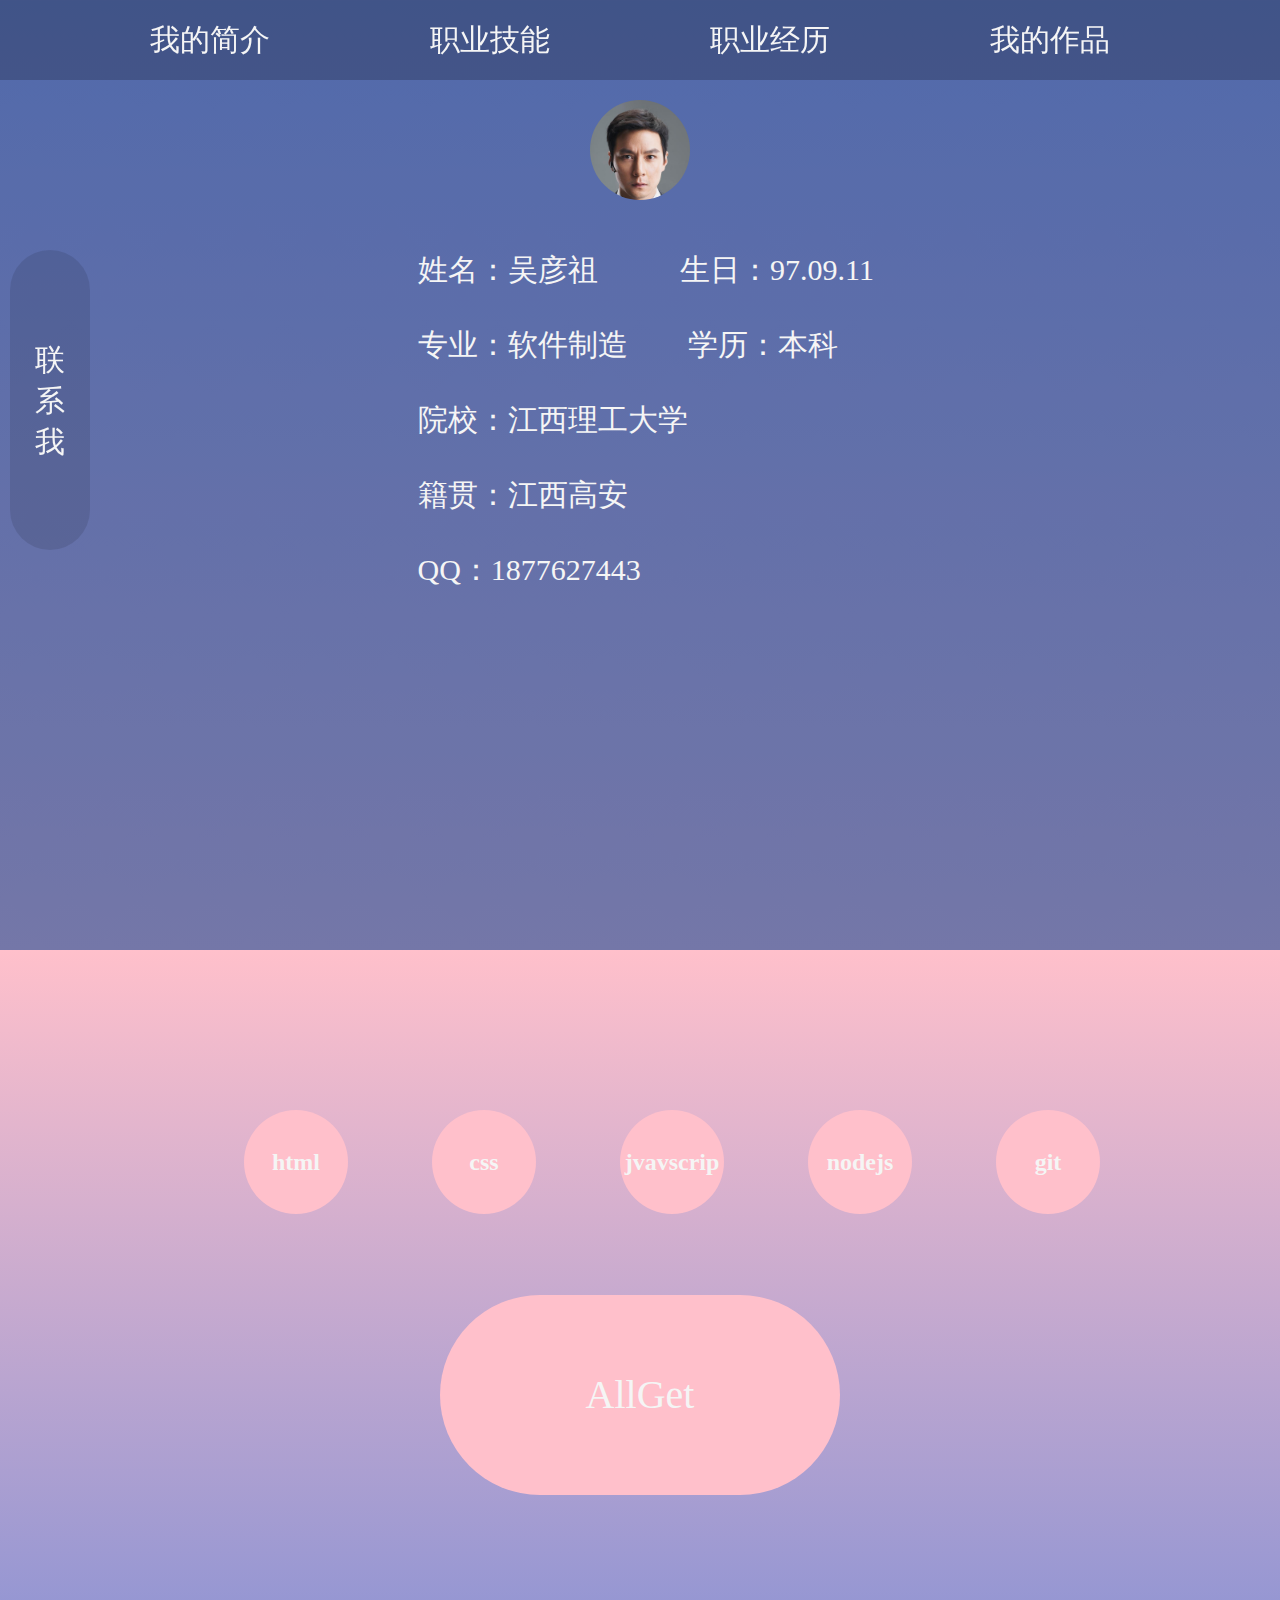
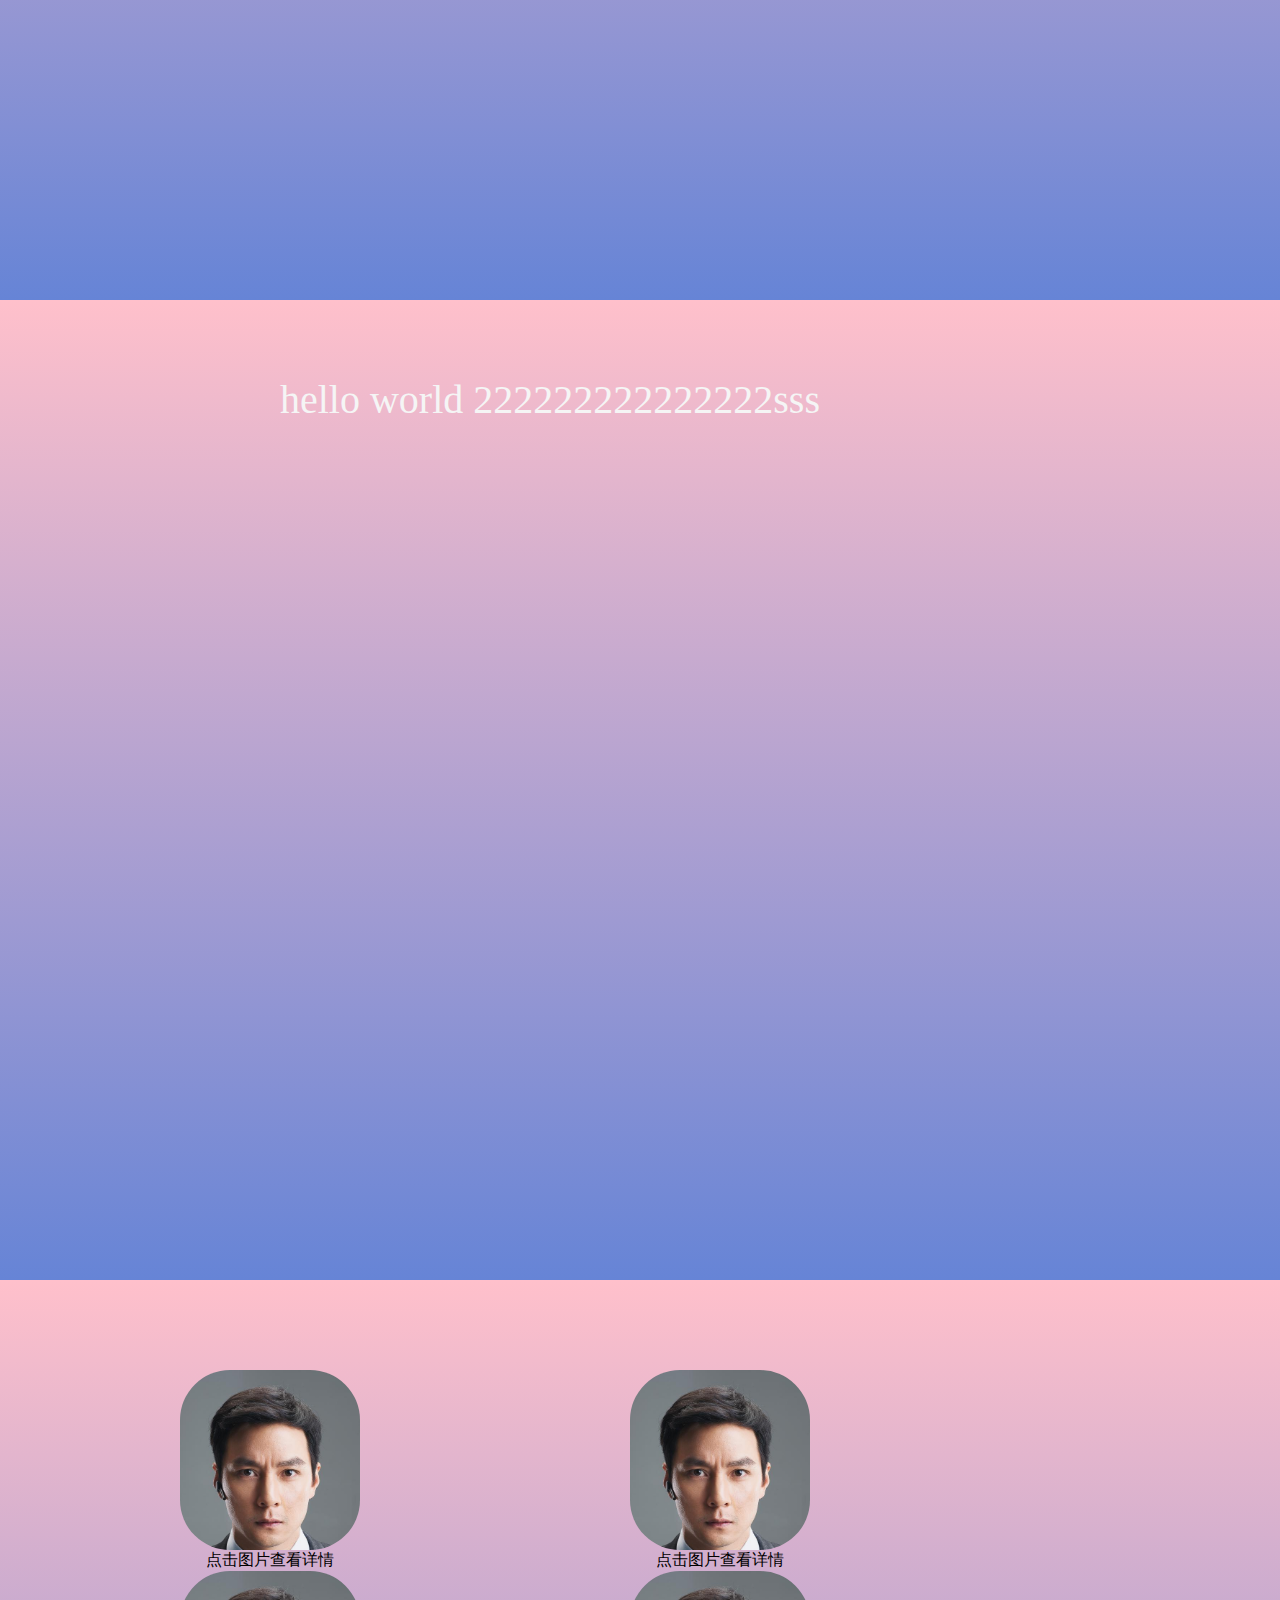
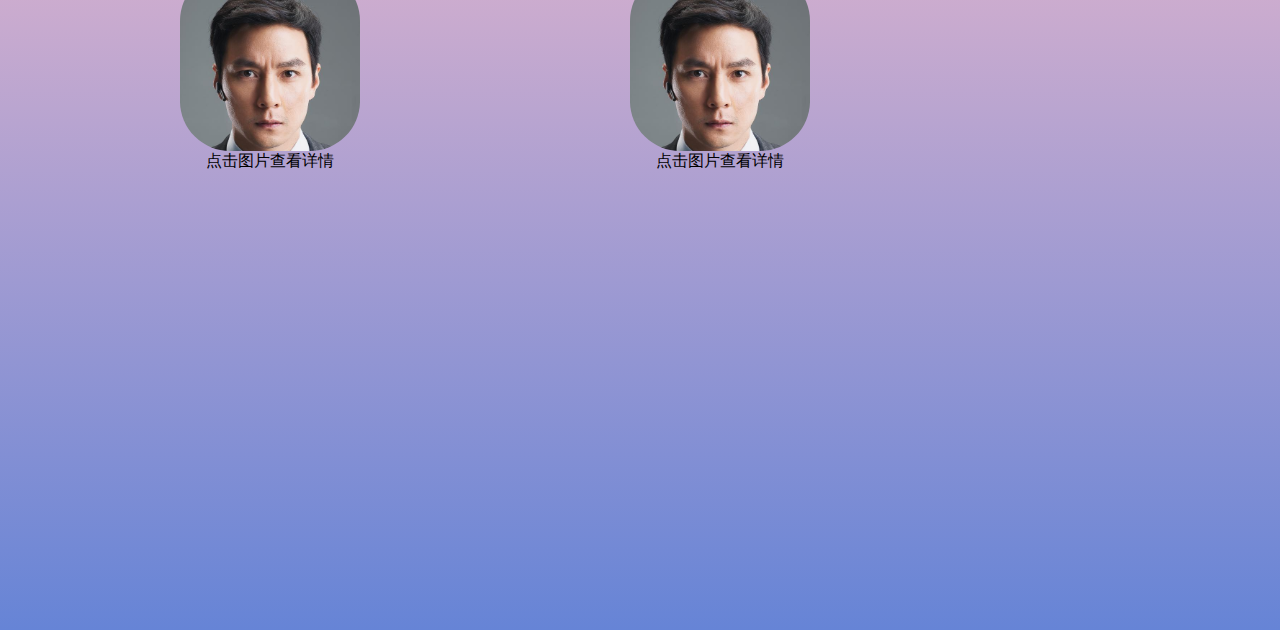
<file: index.html>
<!DOCTYPE html>
<html lang="en">
<head>
	<meta charset="UTF-8">
	<title>我的主页</title>
	<link rel="stylesheet" type="text/css" href="css/index_css.css">
</head>
<body>
	<div class="first_nav">
		<div class="first_nav_con">
			<ul class="first_nav_con_son">
				<li><a href="#my_info">我的简介</a></li>
				<li><a href="#my_work">职业技能</a></li>
				<li><a href="#work_thing">职业经历</a></li>
				<li><a href="#my_opt">我的作品</a></li>
			</ul>
		</div>
	</div>
	<div class="mailtome"><a href="mailto:1877627443@qq.com">联系我</a></div>
	<div class="my_info" id="my_info">
		<div class="image_con"></div>
		<div class="info_word">
			<span>&nbsp;&nbsp;&nbsp;&nbsp;&nbsp;&nbsp;&nbsp;姓名：吴彦祖
			&nbsp;&nbsp;&nbsp;&nbsp;&nbsp;&nbsp;&nbsp;&nbsp;&nbsp;&nbsp;生日：97.09.11</span>
			<br>
			<br>
			<span>&nbsp;&nbsp;&nbsp;&nbsp;&nbsp;&nbsp;&nbsp;</span>专业：软件制造
			<span>&nbsp;&nbsp;&nbsp;&nbsp;&nbsp;&nbsp;&nbsp;学历：本科</span>
			<br>
			<br>
			<span>&nbsp;&nbsp;&nbsp;&nbsp;&nbsp;&nbsp;&nbsp;院校：江西理工大学</span>
			<br>
			<br>
			<span>&nbsp;&nbsp;&nbsp;&nbsp;&nbsp;&nbsp;&nbsp;籍贯：江西高安</span>
			<br>
			<br>
			<span>&nbsp;&nbsp;&nbsp;&nbsp;&nbsp;&nbsp;&nbsp;QQ：1877627443</span>
		</div>
	</div>
	<div class="my_work" id="my_work">
		<div class="my_work_con">
			<ul>
				<li><div class="li_con"><strong>html</strong></div></li>
				<li><div class="li_con"><strong>css</strong></div></li>
				<li><div class="li_con"><strong>jvavscrip</strong></div></li>
				<li><div class="li_con"><strong>nodejs</strong></div></li>
				<li><div class="li_con"><strong>git</strong></div></div></li>
			</ul>
			<div class="allget">AllGet</div>
		</div>
	</div>
	<div class="work_thing" id="work_thing">
		<div class="work_thing_con">
			<div class="work_thing_con_son">
				<p>hello world 222222222222222sss </p>
			</div>
		</div>
	</div>
	<div class="my_opt" id="my_opt">
		<div class="my_opt_con">
			<ul>
				<li><a href="https://www.qeesi.top/second.html"><div class="images"></div></a>点击图片查看详情</li>
				<li><a href="https://www.qeesi.top/second.html"><div class="images"></div></a>点击图片查看详情</li>
				<li><a href="https://www.qeesi.top/second.html"><div class="images"></div></a>点击图片查看详情</li>
				<li><a href="https://www.qeesi.top/second.html"><div class="images"></div></a>点击图片查看详情</li>
			</ul>
		</div>
	</div>
</body>
</html>
</file>
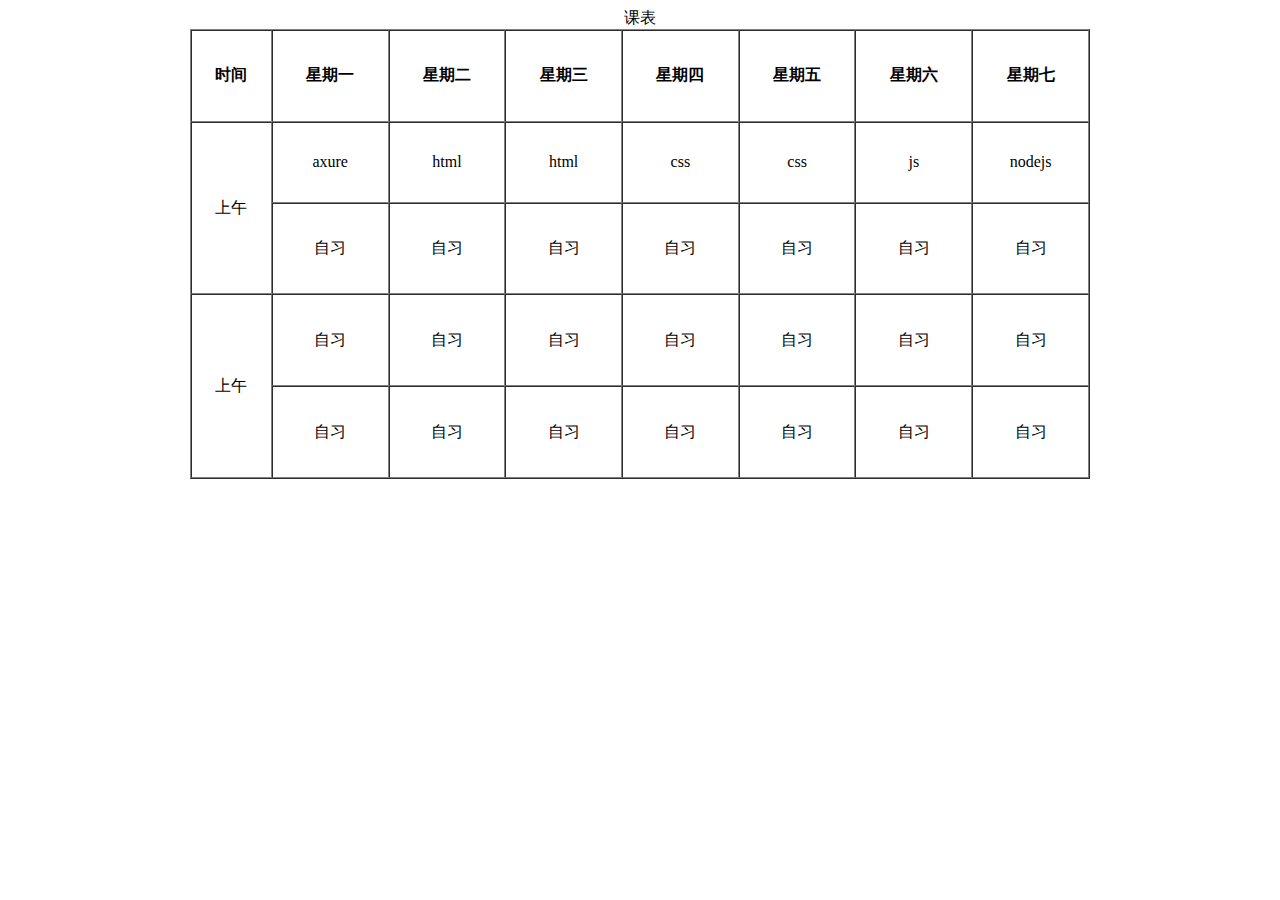
<file: clss-schedule.html>
<!DOCTYPE html>
<html lang="en">
<head>
	<meta charset="UTF-8">
	<title>课表</title>
</head>
<body>
	<table border="solid 2px;" cellspacing="0" width="900px" height="450px" align="center" style="text-align:center">
	<caption>课表</caption>
		<th>时间</th>
		<th>星期一</th>
		<th>星期二</th>
		<th>星期三</th>
		<th>星期四</th>
		<th>星期五</th>
		<th>星期六</th>
		<th>星期七</th>
		<tr>
			<td rowspan="2" >上午</td>
			<td>axure</td>
			<td>html</td>
			<td>html</td>
			<td>css</td>
			<td>css</td>
			<td>js</td>
			<td>nodejs</td>
		</tr>
		<tr>
			
			<td>自习</td>
			<td>自习</td>
			<td>自习</td>
			<td>自习</td>
			<td>自习</td>
			<td>自习</td>
			<td>自习</td>
		</tr>
		<tr>
			<td rowspan="2">上午</td>
			<td>自习</td>
			<td>自习</td>
			<td>自习</td>
			<td>自习</td>
			<td>自习</td>
			<td>自习</td>
			<td>自习</td>
		</tr>
		<tr>
			
			<td>自习</td>
			<td>自习</td>
			<td>自习</td>
			<td>自习</td>
			<td>自习</td>
			<td>自习</td>
			<td>自习</td>
		</tr>
	</table>
</body>
</html>
</file>
<file: css/index_css.css>
*{
	margin: 0;
	padding: 0;
}
body{
	height: 1000px;
	width: 100%;
	background: -webkit-linear-gradient(#6684d6,pink) ;
	background: -moz-linear-gradient(#6684d6,pink);
	background: -o-linear-gradient(#6684d6,pink);
	background: linear-gradient(#6684d6,pink);
}
a{
	color: #f5f5f5;
	text-decoration: none;
}
a:link{}
a:visited{}
a:hover{
	color: green;
}
li{
	list-style: none;
}
.first_nav{
	height: 80px;
	width: 100%;
	background-color: rgba(0,0,0,0.2);
	position: fixed;
}
.first_nav .first_nav_con{
	margin: 0 auto;
	height: 80px;
	width: 1140px;
	background-color: rgba(0,0,0,0);
}
.first_nav .first_nav_con .first_nav_con_son li{
	margin-right: 80px;
	margin-left: 80px;
	color: #f5f5f5;
	line-height: 80px;
	font-size: 30px;
	text-align: center;
	list-style: none;
	float: left;
}
.first_nav .first_nav_con .first_nav_con_son li:link{}
.first_nav .first_nav_con .first_nav_con_son li:visited{
}
.first_nav .first_nav_con .first_nav_con_son li:hover{
	cursor: pointer;
	color: green;
	background-color: rgba(0,0,0,0.5); 
}
.mailtome{
	margin-top: 250px;
	margin-left: 10px;
	height: 300px;
	width: 80px;
	border-radius: 40px;
	background-color: rgba(0,0,0,0.1);
	position: fixed;
}
.mailtome a{
	display: block;
	margin: 0 auto;
	padding-top: 90px;
	height: 150px;
	width: 30px;
	font-size: 30px;
	text-align: center;

}
.mailtome:link{}
.mailtome:visited{}
.mailtome:hover{
	background-color: rgba(0,0,0,0.5);
}

.my_info{
	padding-top: 100px;
	height: 850px;
	width: 100%;
	background-color: rgba(0,0,0,0.2);
}
.image_con{
	margin: 0 auto;
	height: 100px;
	width: 100px;
	border-radius: 50px;
	background: url(../images/2.jpg);
	background-size: cover;
}
.my_info .info_word{
	margin: 0 auto;
	padding: 50px;
	height: 450px;
	width: 550px;
	font-size: 30px;
	color: #f5f5f5;
	background-color: rgba(0,0,0,0);
}
.my_work{
	height: 950px;
	width: 100%;
	background: -webkit-linear-gradient(pink,#6684d6) ;
	background: -moz-linear-gradient(pink,#6684d6);
	background: -o-linear-gradient(pink,#6684d6);
	background: linear-gradient(pink,#6684d6);
}
.my_work .my_work_con{
	padding: 80px;
	height: 185px;
	width: 1200px;
	margin: 0 auto;
	background-color: rgba(0,0,0,0);
}
.my_work .my_work_con ul li{
	display: inline-block;
	margin-top: 80px;
	margin-left: 164px;
	width: 20px;
}
.my_work .my_work_con .li_con{
	height: 104px;
	width: 104px;
	border-radius: 52px;
	line-height: 104px;
	background-color: pink;
	text-align: center;
	font-size: 24px;
	color: #f5f5f5;
}
.allget{
	margin: 0 auto;
	height: 200px;
	width: 400px;
	border-radius: 200px;
	line-height: 200px;
	text-align: center;
	font-size: 40px;
	color: #f5f5f5;
	background-color: pink;
}
.work_thing{
	height: 980px;
	width: 100%;
	background: -webkit-linear-gradient(pink,#6684d6) ;
	background: -moz-linear-gradient(pink,#6684d6);
	background: -o-linear-gradient(pink,#6684d6);
	background: linear-gradient(pink,#6684d6);
}
.work_thing .work_thing_con_son{
	margin:0 auto;
	padding-top: 80px;
	height: 860px;
	width: 900px;
	overflow: hidden;
	background-color: rgba(0,0,0,0);
}
.work_thing .work_thing_con .work_thing_con_son p{
	text-indent: 90px;
	line-height: 40px;
	width: 900px;
	font-size: 40px;
	color: #f5f5f5;
}
.my_opt{
	height: 950px;
	width: 100%;
	background: -webkit-linear-gradient(pink,#6684d6) ;
	background: -moz-linear-gradient(pink,#6684d6);
	background: -o-linear-gradient(pink,#6684d6);
	background: linear-gradient(pink,#6684d6);
}
.my_opt .my_opt_con{
	padding-top: 90px;
	height: 860px;
	width: 100%;
	background-color: rgba(0,0,0,0);
}
.my_opt .my_opt_con ul li{
	margin-left: 180px;
	margin-right: 90px;
	text-align: center;
	float: left;
}
.images{
	height: 180px;
	width: 180px;
	border-radius: 50px;
	background: url(../images/2.jpg);
	background-size: cover;
}
</file>
